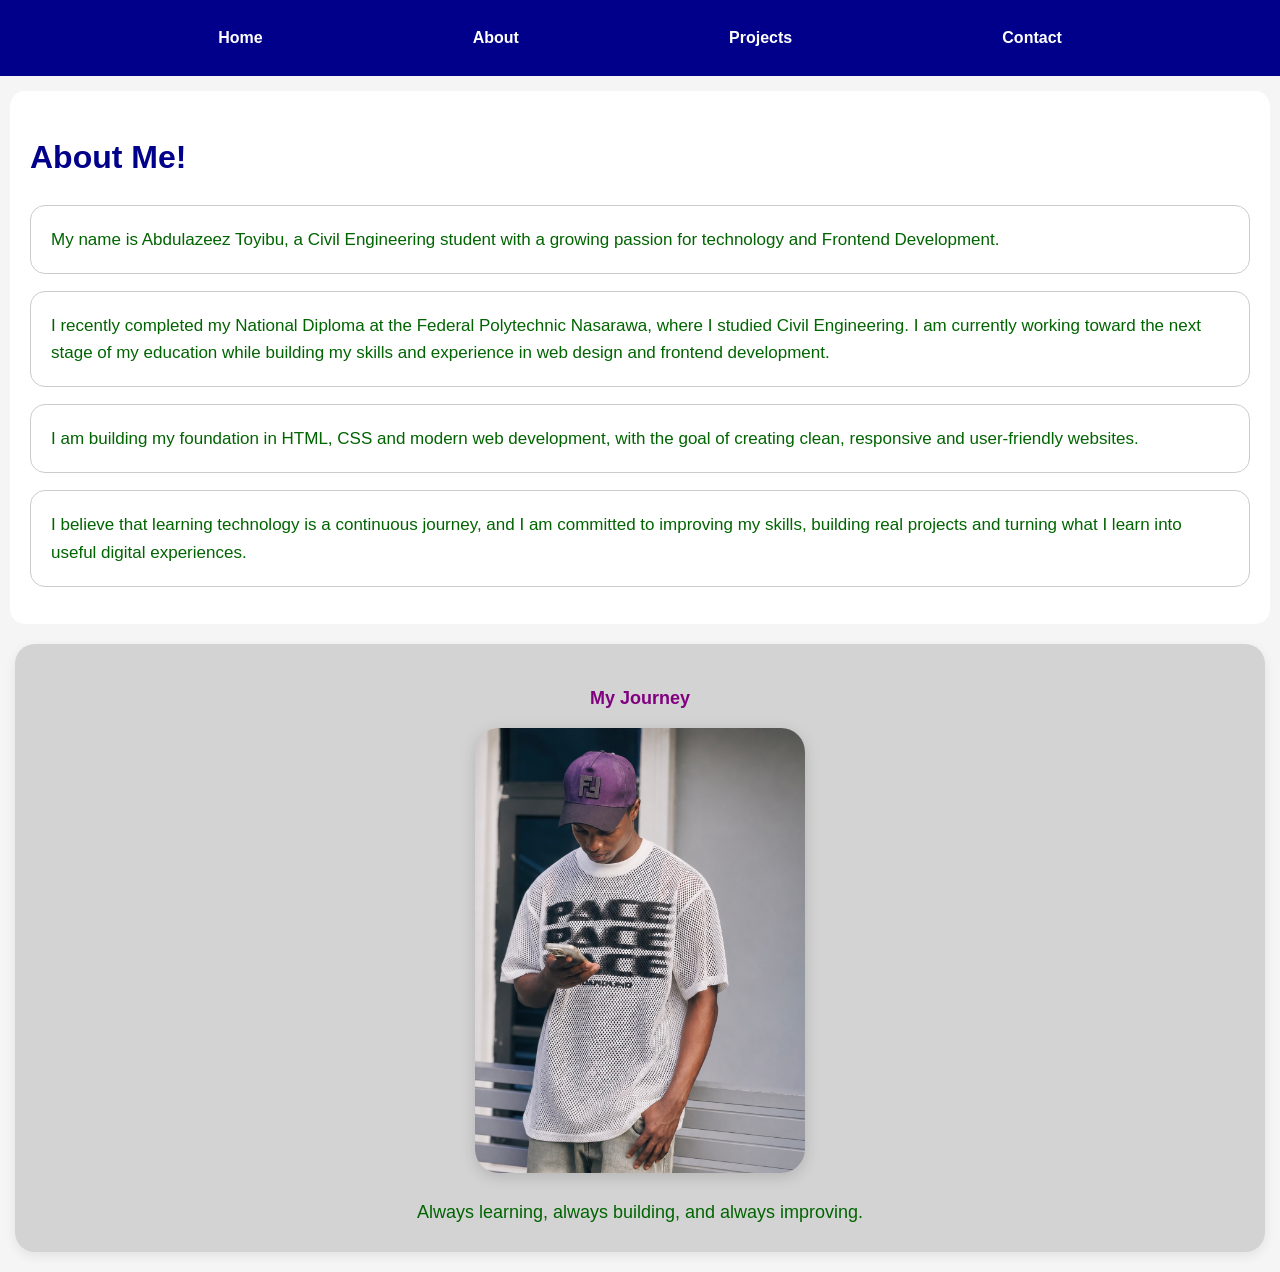
<file: about.html>
<!DOCTYPE html>
<html>

<head>

    <title>About Me | Abdulazeez</title>

<meta name="viewport" content="width=device-width, initial-scale=1.0">

    <link rel="stylesheet" href="style.css">

</head>

<body>

    <nav>

        <a href="index.html">Home</a>

        <a href="about.html">About</a>

        <a href="projects.html">Projects</a>

        <a href="contact.html">Contact</a>

    </nav>


    <div class="card">

        <h1>About Me!</h1>

        <p>
            My name is Abdulazeez Toyibu, a Civil Engineering student
            with a growing passion for technology and Frontend Development.
        </p>

        <p>
            I recently completed my National Diploma at the Federal
Polytechnic Nasarawa, where I studied Civil Engineering.
I am currently working toward the next stage of my education
while building my skills and experience in web design and
frontend development.
        </p>

        <p>
            I am building my foundation in HTML, CSS and modern web
            development, with the goal of creating clean, responsive
            and user-friendly websites.
        </p>

        <p>
            I believe that learning technology is a continuous journey,
            and I am committed to improving my skills, building real
            projects and turning what I learn into useful digital
            experiences.
        </p>

    </div>
	
	<section class="about-photo">

    <h2>My Journey</h2>

    <img src="aboutphoto.jpg" alt="Abdulazeez">

    <p>
        Always learning, always building, and always improving.
    </p>

</section>

</body>

</html>
</file>
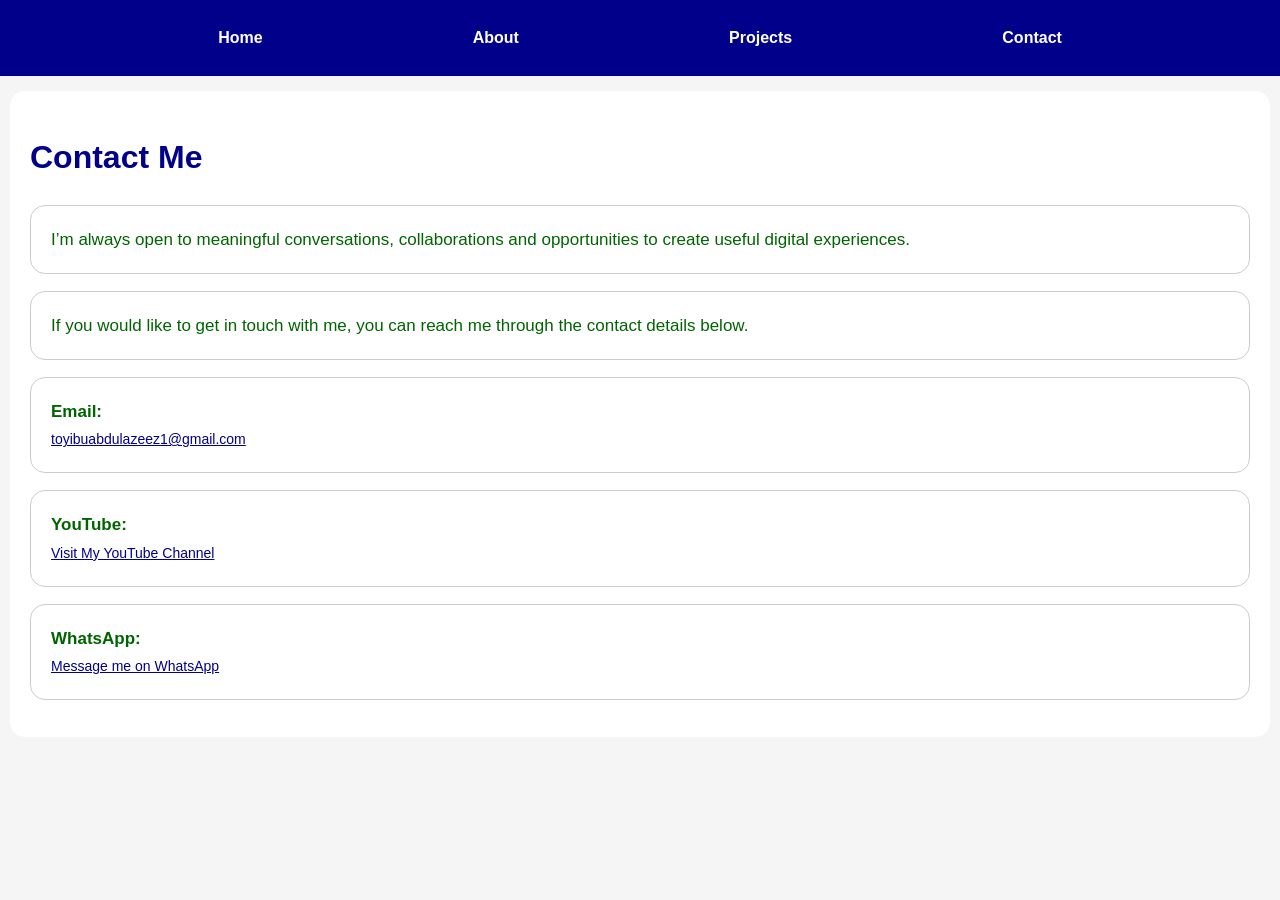
<file: contact.html>
<!DOCTYPE html>
<html>

<head>

    <meta charset="UTF-8">

    <meta name="viewport" content="width=device-width, initial-scale=1.0">

    <title>Contact | Abdulazeez</title>

    <link rel="stylesheet" href="style.css">

</head>

<body>

    <nav>

        <a href="index.html">Home</a>

        <a href="about.html">About</a>

        <a href="projects.html">Projects</a>

        <a href="contact.html">Contact</a>

    </nav>


    <div class="card">

        <h1>Contact Me</h1>

        <p>
            I’m always open to meaningful conversations,
            collaborations and opportunities to create useful
            digital experiences.
        </p>

        <p>
            If you would like to get in touch with me,
            you can reach me through the contact details below.
        </p>

        <p>
            <strong>Email:</strong><br>
            <a href="mailto:toyibuabdulazeez1@gmail.com">
                toyibuabdulazeez1@gmail.com
            </a>
        </p>

        <p>
            <strong>YouTube:</strong><br>
            <a href="https://www.youtube.com/@MindsetMedia_45">
                Visit My YouTube Channel
            </a>
        </p>
		
	    <p>
    <strong>WhatsApp:</strong><br>
    <a href="https://wa.me/2347086623060">Message me on WhatsApp</a>
</p>
		
    </div>

</body>

</html>
</file>
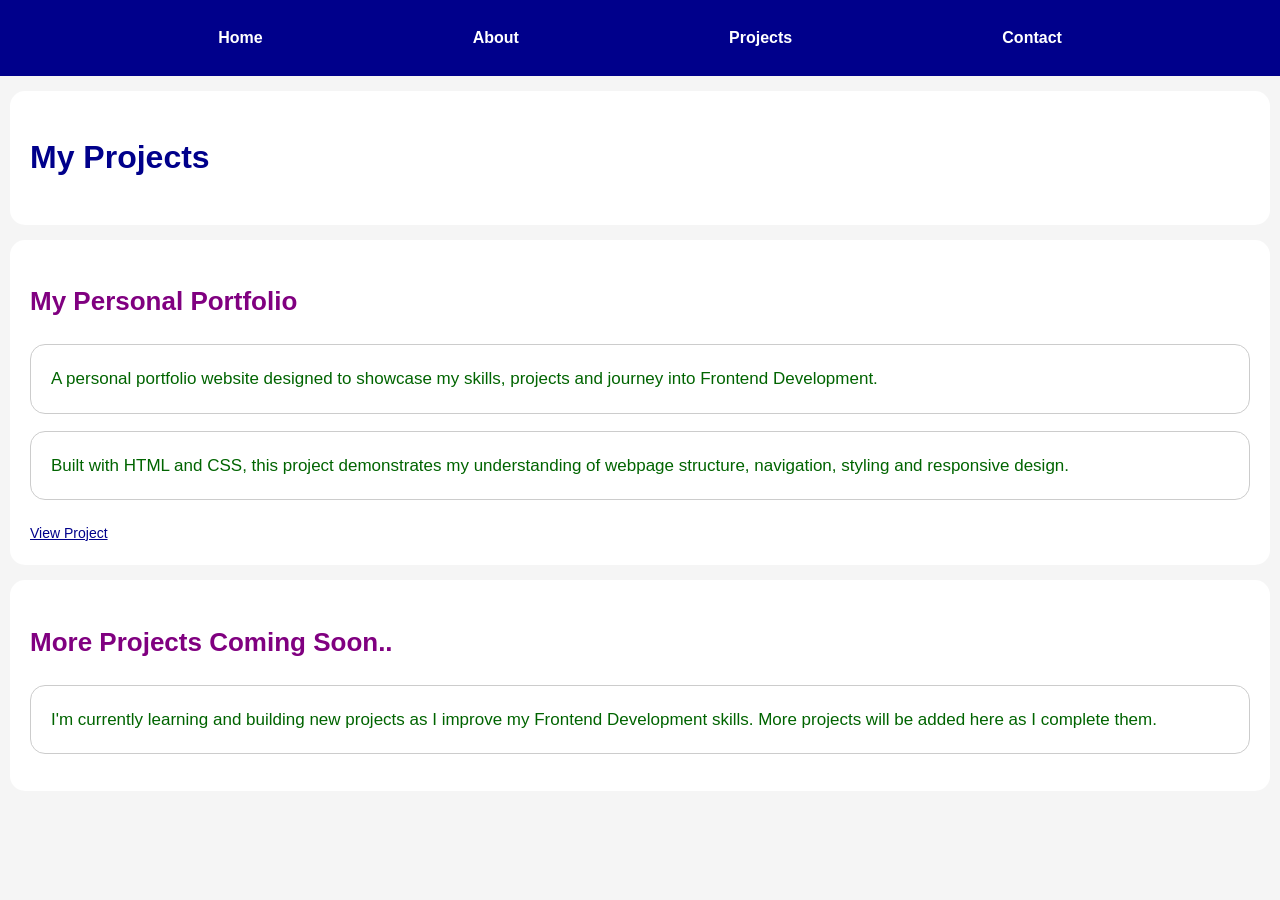
<file: projects.html>
<!DOCTYPE html>
<html>

<head>

<meta name="viewport" content="width=device-width, initial-scale=1.0">

    <title>My Projects | Abdulazeez</title>

    <link rel="stylesheet" href="style.css">

</head>

<body>

    <nav>

        <a href="index.html">Home</a>

        <a href="about.html">About</a>

        <a href="projects.html">Projects</a>

        <a href="contact.html">Contact</a>

    </nav>


    <div class="card">

        <h1>My Projects</h1>

    </div>


    <div class="card">

        <h2>My Personal Portfolio</h2>

        <p>
            A personal portfolio website designed to showcase my
            skills, projects and journey into Frontend Development.
        </p>

        <p>
            Built with HTML and CSS, this project demonstrates my
            understanding of webpage structure, navigation, styling
            and responsive design.
        </p>

        <a href="index.html" class="project-link">View Project</a>

    </div>


    <div class="card">

        <h2>More Projects Coming Soon..</h2>

        <p>
            I'm currently learning and building new projects as I
            improve my Frontend Development skills. More projects
            will be added here as I complete them.
        </p>

    </div>

</body>

</html>
</file>
<file: style.css>
body {
    background-color: #f5f5f5;
    font-family: Arial, sans-serif;
    margin: 0;
    color: #1f1f1f;
}

/* Navigation */
nav {
    background-color: darkblue;
    padding: 15px;

    display: flex;
    justify-content: space-evenly;
    align-items: center;
}

nav a {
    color: white;
    text-decoration: none;
    font-size: 18px;
    font-weight: bold;
    padding: 8px 12px;
}

nav a:hover {
    color: lightgreen;
}


/* Home Page */
.hero {
    text-align: center;
    padding: 35px 20px 55px;
}

.hero img {
    display: block;
    width: 200px;
    height: 200px;
    object-fit: cover;
    border-radius: 60%;
    margin: 0 auto 30px;
    box-shadow: 0 4px 12px rgba(0, 0, 0, 0.2);
}

.hero h1 {
    margin: 0 0 15px;
    background-color: transparent;
    padding: 0;
    color: darkblue;
    font-size: 18px;
    font-weight: 600;
}

.hero p {
    margin: 12px 0;
    color: darkgreen;
    font-size: 18px;
    font-weight: 600;
    line-height: 1.6;
}


/* Cards used throughout the website */
.card {
    background-color: white;
    padding: 20px;
    margin: 15px 10px;
    border-radius: 15px;
}


/* Main headings */
h1 {
    color: darkblue;
    font-size: 18px;
    font-weight: bold;
}


/* Section headings */
h2 {
    color: purple;
    font-size: 18px;
    font-weight: bold;
}


/* All normal paragraph text */
.card p {
    color: darkgreen;
    font-size: 17px;
    font-weight: 500;
    border: 1px solid #cccccc;
    border-radius: 15px;
    padding: 20px;
    line-height: 1.6;
}

.project-link{
    display:inline-block;
    color:darkblue;
    font-size:18px;
    font-weight:500;
    margin-top:5px;
    text-decoration:underline;
}

/* Project titles */
.card h3 {
    color: #222;
    font-size: 18px;
    font-weight: 500;
}


/* Project links */
.card a {
    color: darkblue;
    font-size: 14px;
    font-weight: 500;
}


/* Contact links */
.card a:hover {
    color: green;
}


/* Mobile-friendly adjustment */
@media (max-width: 600px) {

    nav a {
        font-size: 18px;
        padding: 10px 12px;
    }

    .hero h1 {
        font-size: 18px;
    }

    .hero p {
        font-size: 18px;
    }

    h1 {
        font-size: 18px;
    }

    h2 {
        font-size: 18px;
    }

    .card p {
        font-size: 18px;
    }
}

/* About page photo section */

.about-photo {
    background-color: lightgrey;
    margin: 20px 15px;
    padding: 25px;
    border-radius: 20px;
    text-align: center;
    box-shadow: 0 4px 12px rgba(0, 0, 0, 0.08);
}

.about-photo h2 {
    color: purple;
    font-size: 18px;
    margin-bottom: 15px;
}

.about-photo img {
    display: block;
    width: 100%;
    max-width: 330px;
    height: auto;
    margin: 0 auto 25px;
    border-radius: 24px;
    box-shadow: 0 4px 15px rgba(0, 0, 0, 0.15);
}

.about-photo p {
    color: darkgreen;
    font-size: 18px;
    font-weight: 500;
    line-height: 1.6;
    margin: 0;
}

/* My Journey section */

.journey {
    background: white;
    margin-top: 15px;
    padding: 20px 15px;
    text-align: center;
    border-radius: 13px;
}

.journey h2 {
    color: purple;
    font-size: 20px;
    margin-bottom: 10px;
}

.journey-photo {
    width: 100%;
    max-width: 330px;
    height: 600px;
    object-fit: cover;
    border-radius: 10px;
    display: block;
    margin: 0 auto 20px;
    box-shadow: 0 4px 15px rgba(0, 0, 0, 0.15);
}

.journey-text {
    color: #246b2f;
    font-size: 20px;
    font-weight: bold;
    line-height: 1.6;
    margin: 0;
}

/* =========================
   RESPONSIVE DESIGN
   ========================= */

body {
    margin: 0;
    font-family: Arial, sans-serif;
    line-height: 1.6;
}


/* Navigation */
nav {
    background-color: darkblue;
    padding: 15px 20px;

    display: flex;
    justify-content: space-evenly;
    align-items: center;
}

nav a {
    color: white;
    text-decoration: none;
    font-size: clamp(12px, 2vw, 16px);
    font-weight: bold;
    padding: 10px 12px;
}

nav a:hover {
    color: lightgreen;
}


/* Main text */
p {
    font-size: clamp(14px, 2vw, 18px);
}


/* Headings */
h1 {
    font-size: clamp(20px, 5vw, 32px);
}

h2 {
    font-size: clamp(18px, 3vw, 26px);
}


/* Images */
img {
    max-width: 100%;
    height: auto;
}


/* Mobile */
@media (max-width: 600px) {

    body {
        font-size: 16px;
    }

    nav {
        padding: 8px 5px;
    }

    nav a {
        font-size: 14px;
        padding: 6px 5px;
    }

    p {
        font-size: 16px;
    }

    h1 {
        font-size: 20px;
    }

    h2 {
        font-size: 20px;
    }

}
</file>
